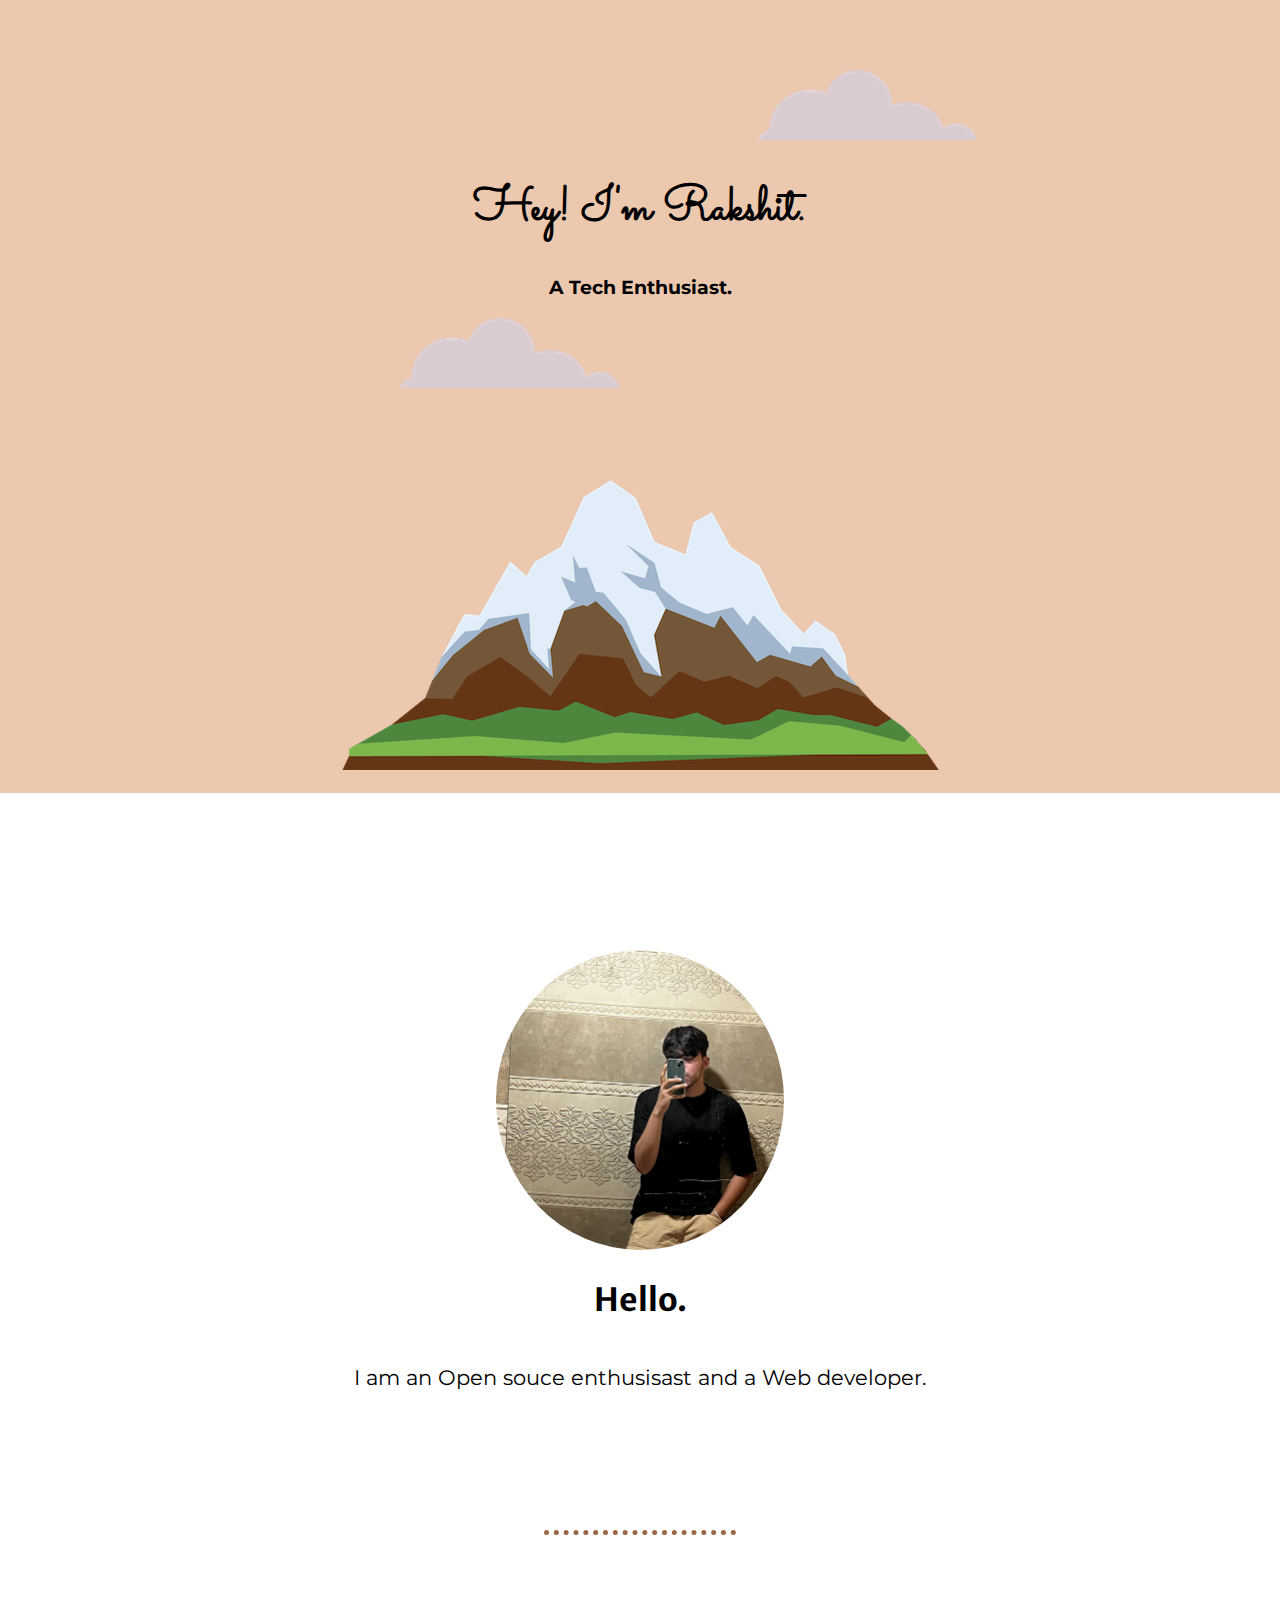
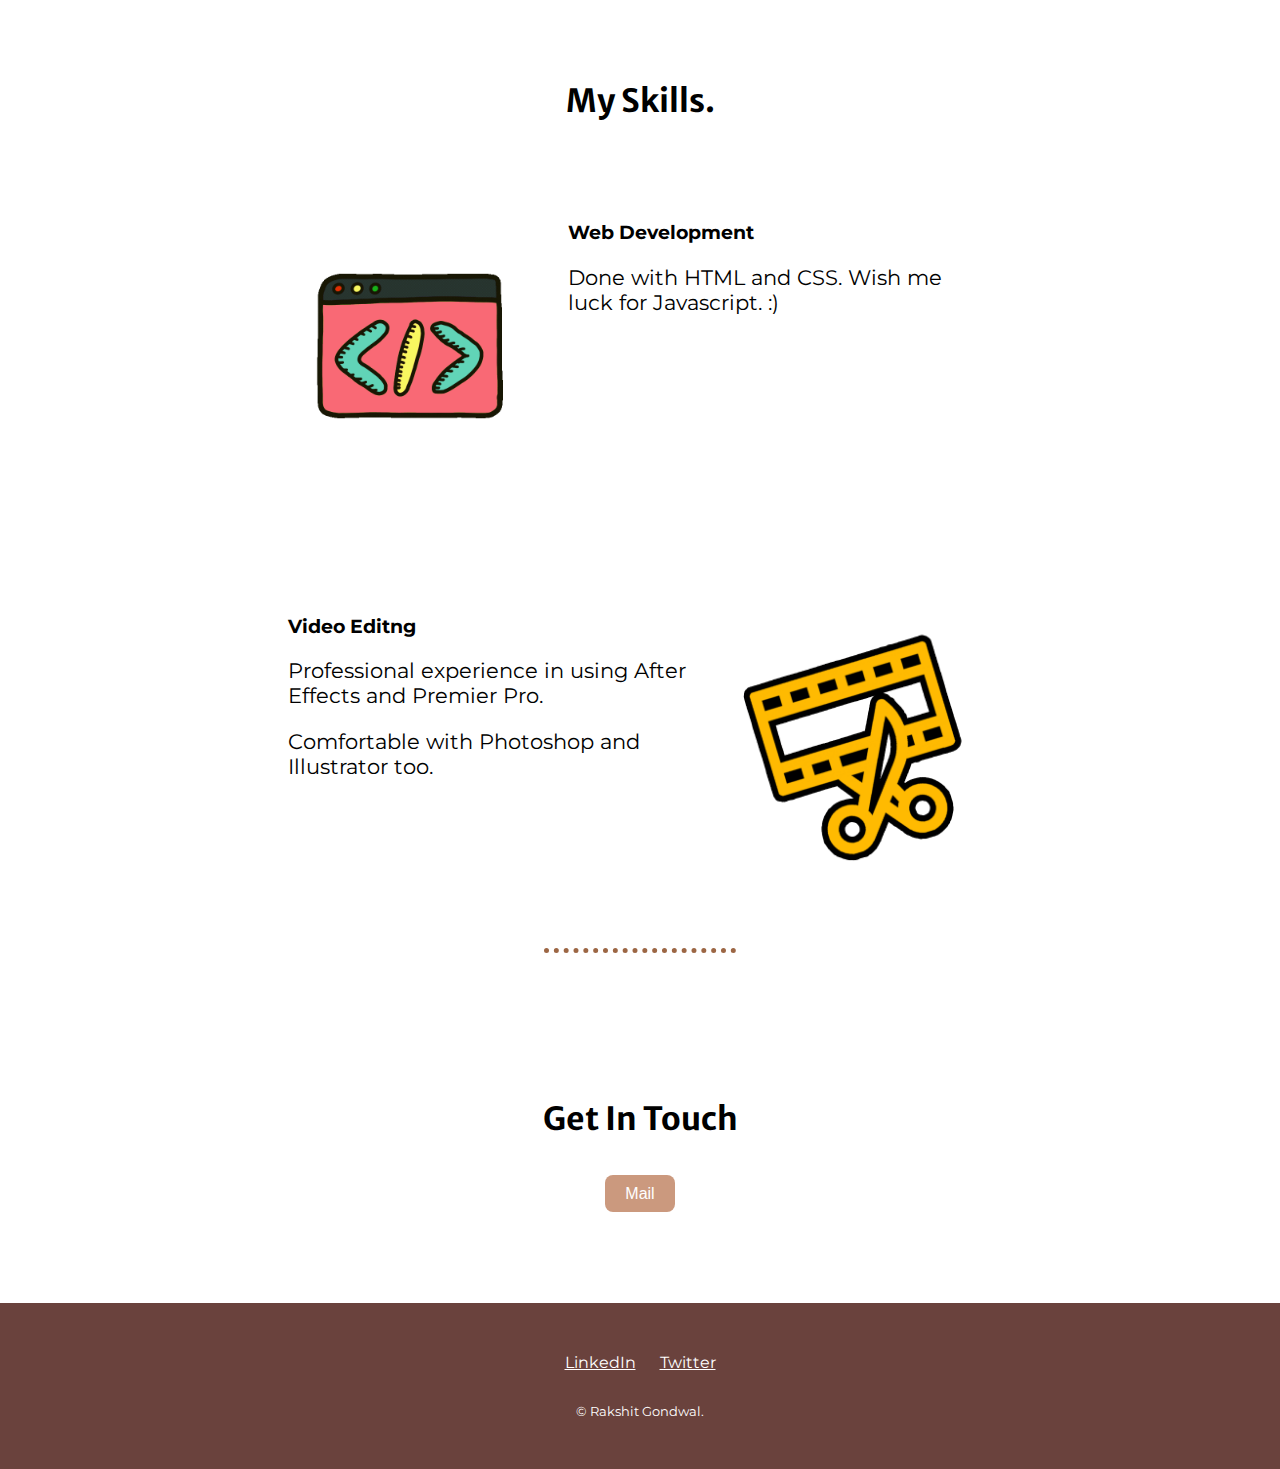
<file: index.html>
<!DOCTYPE html>
<html lang="en" dir="ltr">

<head>
  <meta charset="utf-8">

  <title>Rakshit Gondwal- A Web Developer</title>

  <link rel="stylesheet" href="css/styles.css">
  <link rel="icon" href="favicon.ico">
  <link rel="preconnect" href="https://fonts.googleapis.com">
  <link rel="preconnect" href="https://fonts.gstatic.com" crossorigin>
  <link href="https://fonts.googleapis.com/css2?family=Merriweather+Sans&family=Montserrat&family=Sacramento&display=swap" rel="stylesheet">
</head>

<body>
  <div class="TopPage">


    <img class="Top-cloud" src="images/cloud.png" alt="cloud-img">

    <div class="TopContainer">
      <h1>Hey! I'm Rakshit.</h1>
      <h3>A Tech Enthusiast.</h3>
    </div>

    <img class="Bottom-cloud" src="images/cloud.png" alt="cloud-img">
    <img class="mountainimg" src="images/mountain.png" alt="mountain-img">
    <br>
    <br>


  </div>

  <div class="middle-container">

    <div class="profile">
      <br>
      <br>
      <br>
      <img class="profileimg" src="images/profile.png" alt="profile-photo">
      <h2>Hello.</h2>
      <p>I am an Open souce enthusisast and a Web developer. </p>
      <br>
      <hr class="upperhr">
    </div>



    <div class="skills">
      <br>
      <h2>My Skills.</h2>
      <div class="skill-row1">
        <img class="webgif" src="gifs/gif1.gif" alt="webdevgif">
        <h3>Web Development</h3>
        <p>Done with HTML and CSS. Wish me luck for Javascript. :) </p>
      </div>

      <div class="skill-row2">
        <img class="videdgif" src="gifs/vidgif.gif" alt="videoeditinggif">
        <h3>Video Editng</h3>
        <p>Professional experience in using After Effects and Premier Pro.</p>
        <p>Comfortable with Photoshop and Illustrator too.</p>
      </div>
      <br>

    </div>
  </div>


<hr class="bottomhr">

  <br>
  <div class="contact-me">
    <h2>Get In Touch</h2>

    <a class="btn" href="mailto:name@email.com">Mail</a>
  </div>


  <div class="last">
    <div class="bottom-container">

      <a class="footer-link" href="https://www.linkedin.com/in/rakshit-gondwal-911223230/">LinkedIn</a>
      <a class="footer-link" href="https://twitter.com/RakshitGondwal">Twitter</a>
      <br>
      <br>
      <p class="copyright">© Rakshit Gondwal.</p>
      <br>
      <br>
    </div>
  </div>


</body>

</html>
</file>
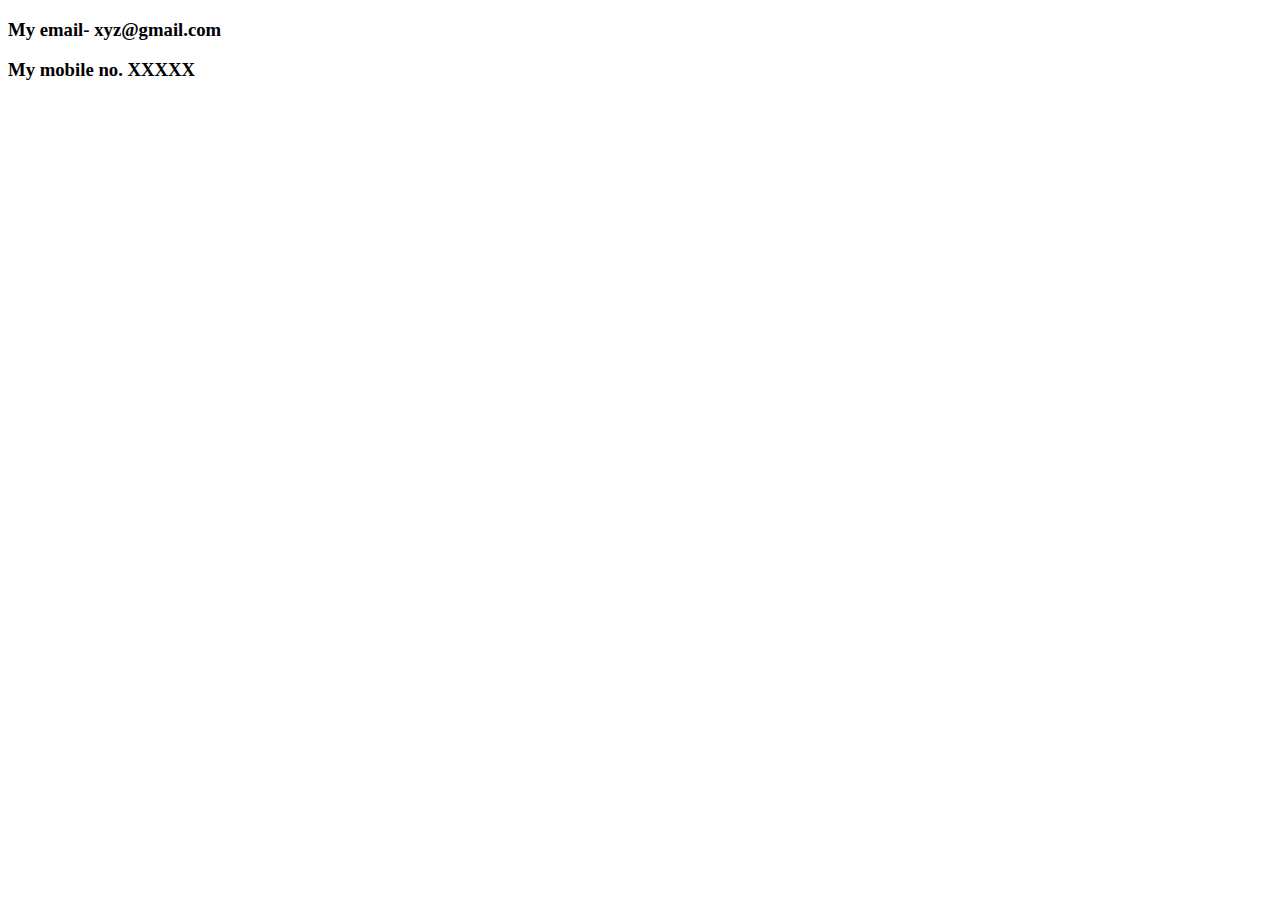
<file: contact.html>
<!DOCTYPE html>
<html lang="en" dir="ltr">
  <head>
    <meta charset="utf-8">
    <title>My Contact Details</title>
  </head>
  <body>

    <h3>My email- <strong>xyz@gmail.com</strong></h3>
    <h3>My mobile no. <strong>XXXXX</strong></h3>

  </body>
</html>
</file>
<file: css/styles.css>
body {
  margin: 0;
  text-align: center;
  font-family: 'Montserrat', sans-serif;
}

hr {
  border-color: #9c6644;
  border-style: dotted none none none;
  width: 15%;
  border-width: thick;
  margin-top: 100px;
  margin-bottom: 100px;
}

p {
  font-size: 1.3rem;
}

.TopPage {
  background-color: #ecc8af;
}

.last {
  background-color: #6a423d;
}

h1 {
  font-family: 'Sacramento', cursive;
  font-size: 300%;

}

h2 {
  font-family: 'Merriweather Sans', sans-serif;
  font-size: 2rem;
  margin-bottom: 45px;
}

.TopContainer {
  margin-top: 100px;
}

.Top-cloud {
  height: 70px;
  position: relative;
  top: 70px;
  left: 227px;
}

.Bottom-cloud {
  position: absolute;
  height: 70px;
  left: 400px;
}

.mountainimg {
  margin-top: 95px;
}

.profileimg {
  border-radius: 100%;
  height: 300px;
  margin-top: 100px;
}

.webgif {
  height: 250px;
  float: left;
  margin-right: 30px;
}

.videdgif {
  height: 250px;
  float: right;
  margin-left: 30px;
}

.skill-row1 {
  width: 55%;
  margin: 100px auto 100px auto;
  text-align: left;
}

.skill-row2 {
  width: 55%;
  margin: 300px auto 150px auto;
  text-align: left;
}

.contact-me {
   margin-bottom: 100px;
}

.bottom-container {
  padding-top: 50px;
}

.btn {
  -webkit-border-radius: 8;
  -moz-border-radius: 8;
  border-radius: 8px;
  font-family: Arial;
  color: #ffffff;
  font-size: 16px;
  background: #cb997e;
  padding: 10px 20px 10px 20px;
  text-decoration: none;
}

.btn:hover {
  background: #ddbea9;
  text-decoration: none;
}
.footer-link{
  color: #ffffff;
  padding: 10px;
}
.copyright{
  color: #ffffff;
  font-size: 80%;
}
.bottomhr{
   margin-top: 0;
}
</file>
